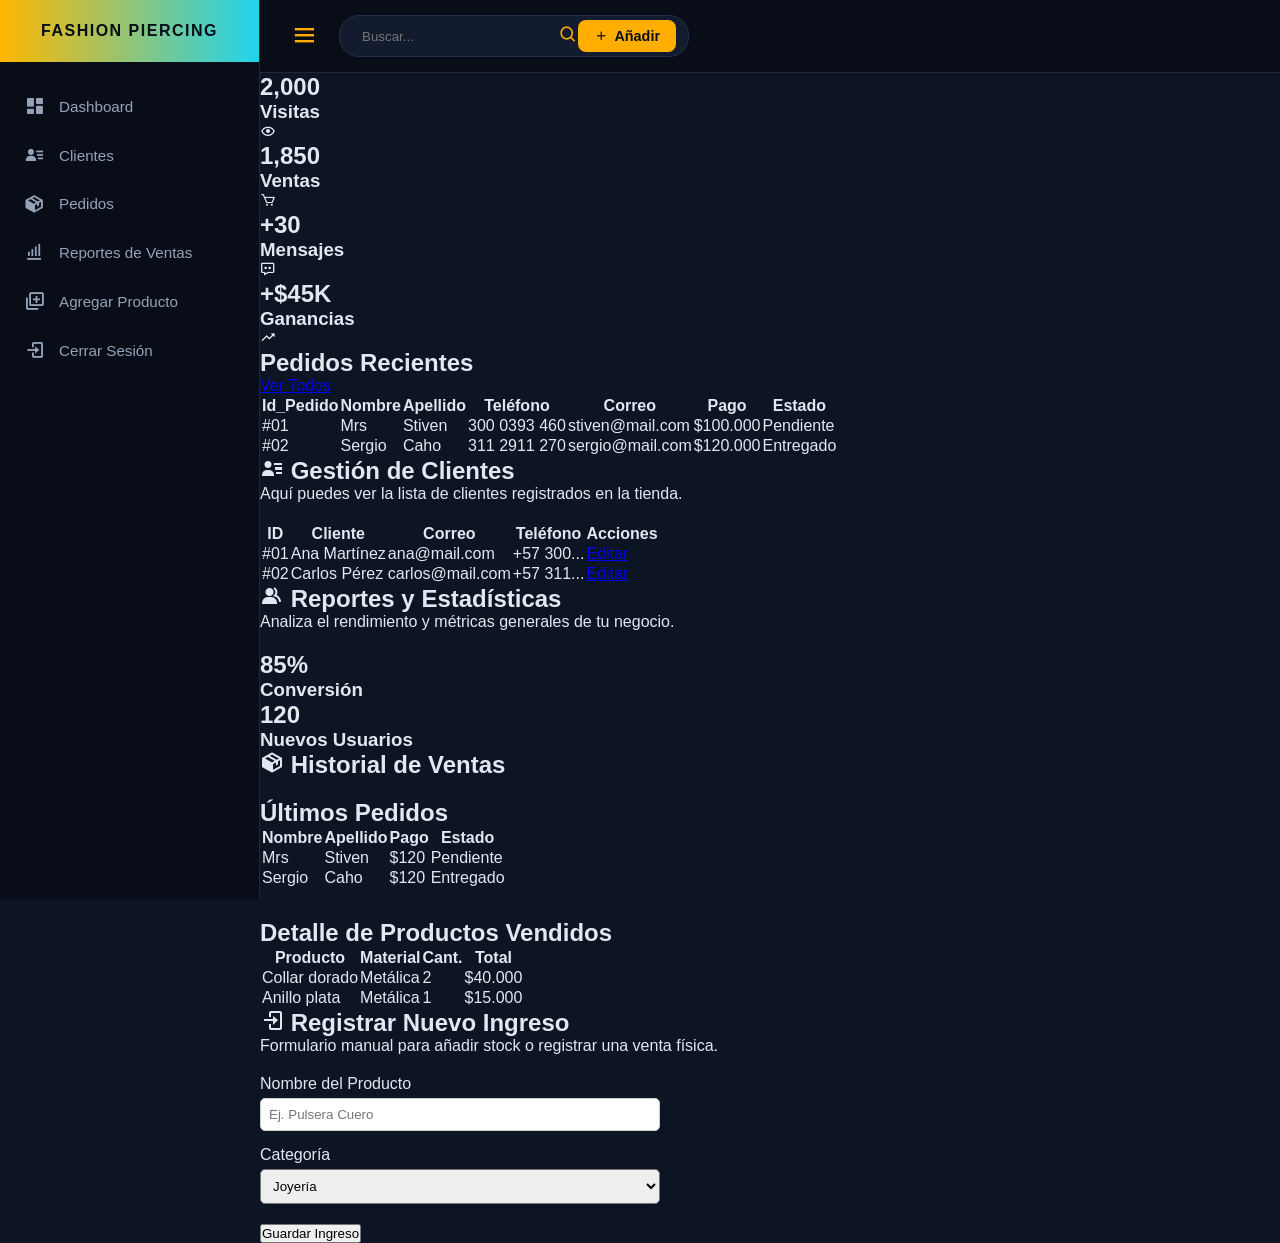
<file: templates/admin.html>
<!DOCTYPE html>
<html lang="es">
<head>
    <meta charset="UTF-8">
    <meta name="viewport" content="width=device-width, initial-scale=1.0">
    <title>Dashboard - Fashion Piercing</title>
    <link href='https://unpkg.com/boxicons@2.1.4/css/boxicons.min.css' rel='stylesheet'>
    <link rel="stylesheet" href="../static/css/style_admin.css">
</head>
<body>

    <input type="checkbox" id="menu-toggle-check" class="menu-checkbox">

    <aside class="sidebar" id="sidebar">
        <div class="brand-name">
            <h1>FASHION PIERCING</h1>
        </div>
        <nav class="con-menu">
            <ul>
                <li><a href="#dashboard-section"><i class='bx bxs-dashboard'></i> Dashboard</a></li>
                <li><a href="#clientes"><i class='bx bxs-user-detail'></i> Clientes</a></li>
                <li><a href="#Pedidos"><i class='bx bxs-package'></i> Pedidos</a></li>
                <li><a href="#reportes"><i class='bx bx-bar-chart-alt'></i> Reportes de Ventas</a></li>
                <li><a href="#agregar-producto"><i class='bx bx-add-to-queue'></i> Agregar Producto</a></li>
                <li><a href="#cerrar-sesion"><i class='bx bx-log-in'></i> Cerrar Sesión</a></li>
            </ul>
        </nav>
    </aside>

    <main class="main-content" id="main-content">
        <header class="header">
            <div class="header-left">
                <label for="menu-toggle-check" class="menu-toggle" id="menu-toggle">
                    <i class='bx bx-menu'></i>
                </label>
                <div class="search">
                    <input type="text" placeholder="Buscar..." id="searchInput">
                    <button type="button"><i class='bx bx-search'></i></button>  
                    <div class="dropdown">
                        <input type="checkbox" id="dropdown-toggle" class="dropdown-check">
                        <label for="dropdown-toggle" class="btn dropdown-btn">
                            <i class='bx bx-plus'></i> Añadir
                        </label>
                        <ul class="dropdown-menu">
                            <li><a href="#agregar-producto"><i class='bx bx-package'></i> Nuevo Producto</a></li>
                            <li><a href="#clientes"><i class='bx bx-user-plus'></i> Nuevo Cliente</a></li>
                            <li><a href="#reportes"><i class='bx bx-cart-add'></i> Registrar Venta</a></li>
                        </ul>
                    </div>
                </div>
            </div>
        </header>

        <div class="content-sections">

            <section id="dashboard-section" class="tab-content default-tab">
                <div class="cards">
                    <div class="card">
                        <div class="box">
                            <h2 class="card-number">2,000</h2>
                            <h3>Visitas</h3>
                        </div>
                        <div class="icon-case"><i class='bx bx-show'></i></div>
                    </div>
                    <div class="card">
                        <div class="box">
                            <h2 class="card-number">1,850</h2>
                            <h3>Ventas</h3>
                        </div>
                        <div class="icon-case"><i class='bx bx-cart'></i></div>
                    </div>
                    <div class="card">
                        <div class="box">
                            <h2 class="card-number">+30</h2>
                            <h3>Mensajes</h3>
                        </div>
                        <div class="icon-case"><i class='bx bx-message-dots'></i></div>
                    </div>
                    <div class="card">
                        <div class="box">
                            <h2 class="card-number">+$45K</h2>
                            <h3>Ganancias</h3>
                        </div>
                        <div class="icon-case"><i class='bx bx-trending-up'></i></div>
                    </div>
                </div>

                <div class="content-2">
                    <div class="table-container">
                        <div class="title">
                            <h2>Pedidos Recientes</h2>
                            <a href="#" class="btn-primary">Ver Todos</a>
                        </div>
                        <div class="table-responsive">
                            <table>
                                <thead>
                                    <tr><th>Id_Pedido</th><th>Nombre</th><th>Apellido</th><th>Teléfono</th><th>Correo</th><th>Pago</th><th>Estado</th></tr>
                                </thead>
                                <tbody>
                                    <tr><td>#01</td><td>Mrs</td><td>Stiven</td><td>300 0393 460</td><td>stiven@mail.com</td><td>$100.000</td><td><span class="estado">Pendiente</span></td></tr>
                                    <tr><td>#02</td><td>Sergio</td><td>Caho</td><td>311 2911 270</td><td>sergio@mail.com</td><td>$120.000</td><td><span class="estado entregado">Entregado</span></td></tr>
                                </tbody>
                            </table>
                        </div>
                    </div>
                </div>
            </section>

            <section id="clientes" class="tab-content">
                <div class="section-card">
                    <h2><i class='bx bxs-user-detail'></i> Gestión de Clientes</h2>
                    <p>Aquí puedes ver la lista de clientes registrados en la tienda.</p>
                    <div class="table-container" style="margin-top: 20px;">
                        <div class="table-responsive">
                            <table>
                                <thead>
                                    <tr><th>ID</th><th>Cliente</th><th>Correo</th><th>Teléfono</th><th>Acciones</th></tr>
                                </thead>
                                <tbody>
                                    <tr><td>#01</td><td>Ana Martínez</td><td>ana@mail.com</td><td>+57 300...</td><td><a href="#" class="btn-ver">Editar</a></td></tr>
                                    <tr><td>#02</td><td>Carlos Pérez</td><td>carlos@mail.com</td><td>+57 311...</td><td><a href="#" class="btn-ver">Editar</a></td></tr>
                                </tbody>
                            </table>
                        </div>
                    </div>
                </div>
            </section>

            <section id="reportes" class="tab-content">
                <div class="section-card">
                    <h2><i class='bx bxs-group'></i> Reportes y Estadísticas</h2>
                    <p>Analiza el rendimiento y métricas generales de tu negocio.</p>
                    <div class="cards" style="padding: 20px 0 0 0;">
                        <div class="card">
                            <div class="box"><h2>85%</h2><h3>Conversión</h3></div>
                        </div>
                        <div class="card">
                            <div class="box"><h2>120</h2><h3>Nuevos Usuarios</h3></div>
                        </div>
                    </div>
                </div>
            </section>

            <section id="Pedidos" class="tab-content">
                <div class="section-card">
                    <h2><i class='bx bxs-package'></i> Historial de Ventas</h2>
                    <div class="table-container" style="margin-top: 20px;">
                        
                        <div class="title">
                            <h2>Últimos Pedidos</h2>
                        </div>
                        <div class="table-responsive">
                            <table>
                                <thead>
                                    <tr><th>Nombre</th><th>Apellido</th><th>Pago</th><th>Estado</th></tr>
                                </thead>
                                <tbody>
                                    <tr><td>Mrs</td><td>Stiven</td><td>$120</td><td><span class="estado">Pendiente</span></td></tr>
                                    <tr><td>Sergio</td><td>Caho</td><td>$120</td><td><span class="estado entregado">Entregado</span></td></tr>
                                </tbody>
                            </table>
                        </div>

                        <div class="title" style="margin-top: 30px;">
                            <h2>Detalle de Productos Vendidos</h2>
                        </div>
                        <div class="table-responsive">
                            <table>
                                <thead>
                                    <tr><th>Producto</th><th>Material</th><th>Cant.</th><th>Total</th></tr>
                                </thead>
                                <tbody>
                                    <tr><td>Collar dorado</td><td>Metálica</td><td>2</td><td>$40.000</td></tr>
                                    <tr><td>Anillo plata</td><td>Metálica</td><td>1</td><td>$15.000</td></tr>
                                </tbody>
                            </table>
                        </div>

                    </div>
                </div>
            </section>

            <section id="agregar-producto" class="tab-content">
                <div class="section-card">
                    <h2><i class='bx bx-log-in'></i> Registrar Nuevo Ingreso</h2>
                    <p>Formulario manual para añadir stock o registrar una venta física.</p>
                    <form style="max-width: 400px; margin-top: 20px;">
                        <div class="form-group" style="margin-bottom: 15px;">
                            <label style="display:block; margin-bottom: 5px;">Nombre del Producto</label>
                            <input type="text" placeholder="Ej. Pulsera Cuero" style="width:100%; padding: 8px; border-radius: 5px; border: 1px solid #ccc;">
                        </div>
                        <div class="form-group" style="margin-bottom: 20px;">
                            <label style="display:block; margin-bottom: 5px;">Categoría</label>
                            <select style="width:100%; padding: 8px; border-radius: 5px;"><option>Joyería</option><option>Accesorio</option></select>
                        </div>
                        <button type="button" class="btn">Guardar Ingreso</button>
                    </form>
                </div>
            </section>

        </div>
    </main>
</body>
</html>
</file>
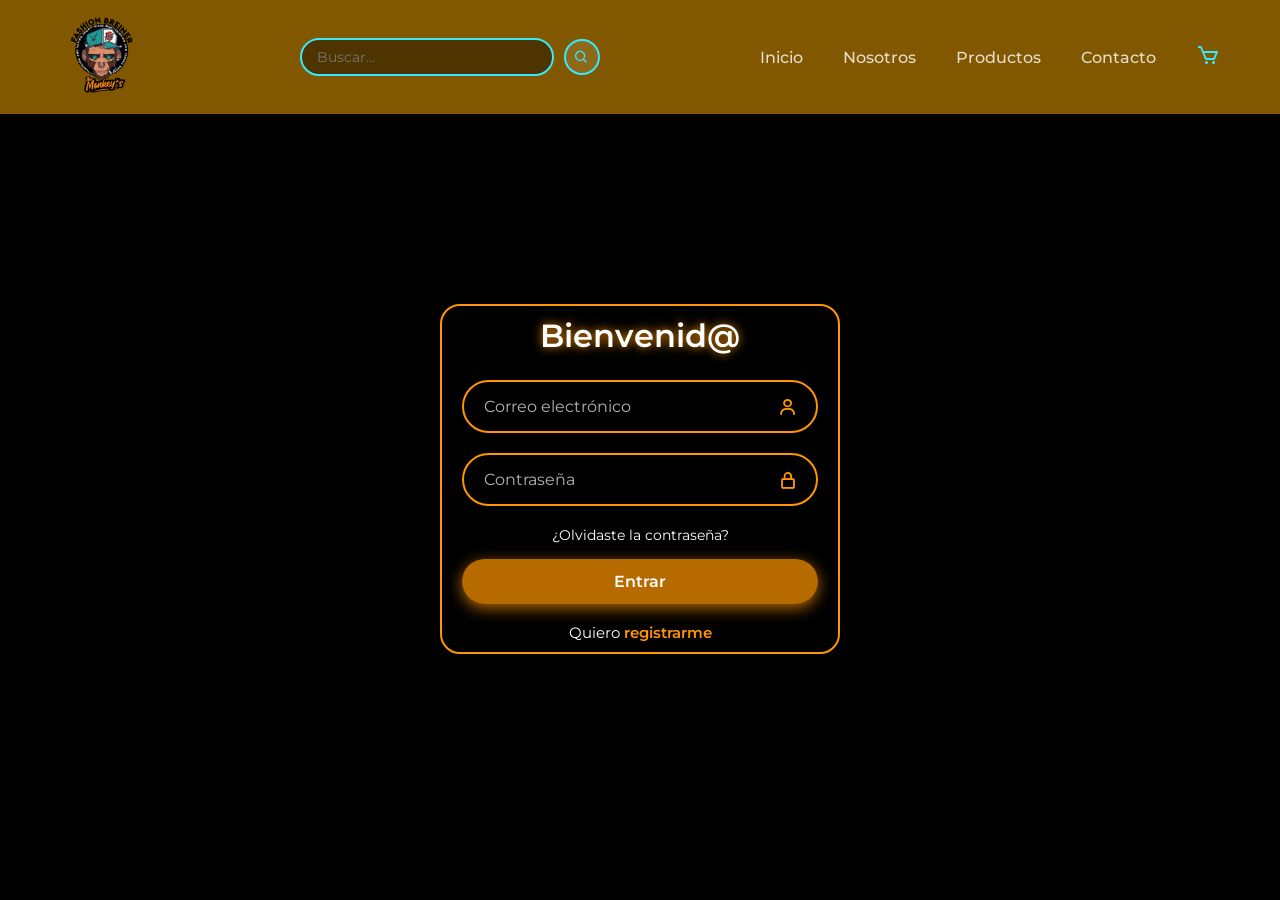
<file: templates/login.html>
<!DOCTYPE html>
<html lang="es">
<head>
    <meta charset="UTF-8">
    <meta name="viewport" content="width=device-width, initial-scale=1.0">
    <title>Inicio de Sesión - Fashion</title>
    <link rel="preconnect" href="https://fonts.googleapis.com">
    <link rel="preconnect" href="https://fonts.gstatic.com" crossorigin>
    <link href="https://fonts.googleapis.com/css2?family=Montserrat:wght@300;400;500;600;700&display=swap" rel="stylesheet">
    <link rel="stylesheet" href="../static/css/style_login.css">
    <link href='https://unpkg.com/boxicons@2.1.4/css/boxicons.min.css' rel='stylesheet'>
</head>
<body>

    <header class="header">
        <nav class="nav">
            <div class="logo">
                <img src="../static/img/logo_fashion.png" alt="Logo Fashion Breiner" width="80px">
            </div>
            <div class="search">
                <input type="text" placeholder="Buscar..." id="searchInput">
                <button type="button"><i class='bx bx-search'></i></button>  
            </div>
            <ul class="nav-links">
                <li><a href="/">Inicio</a></li>
                <li><a href="/">Nosotros</a></li>
                <li><a href="/">Productos</a></li>
                <li><a href="/">Contacto</a></li>
                <li>
                    <a href="#carrito" class="cart-icon">
                        <i class='bx bx-cart' id="icarrito"></i>
                    </a>
                </li>
            </ul>
            
            <div class="mobile-menu-btn" id="mobileMenuBtn">
                <span></span>
                <span></span>   
                <span></span>
            </div>
            
            <div class="mobile-menu" id="mobileMenu">
                <a href="/">Inicio</a>
                <a href="/">Productos</a>
                <a href="/">Nosotros</a>
                <a href="/">Contacto</a>
                <a href="/">Carrito</a>
            </div>
        </nav>
    </header>

    <main class="main-content">
        <video autoplay muted id="videoFondo">
            <source src="../static/img/fondo_login.mp4" type="video/mp4">
        </video>

        <div class="formulario">
            <h1>Bienvenid@</h1>
            <form action="/iniciar_sesion" method="POST">
                <div class="datos">
                    <input type="email" name="correo" required placeholder="Correo electrónico"> 
                    <i class='bx bx-user'></i>
                </div>
                <div class="datos">
                    <input type="password" name="contraseña" required placeholder="Contraseña">
                    <i class='bx bx-lock-alt'></i>
                </div>
                <div class="recordar">
                    <a href="#">¿Olvidaste la contraseña?</a>
                </div>
                <button class="boton" type="submit">Entrar</button>
                <div class="registrase">
                    <p>Quiero <a href="/registro">registrarme</a></p>
                </div>
            </form>
        </div>
    </main>

    <script src="../static/js/login.js"></script>
</body>
</html>
</file>
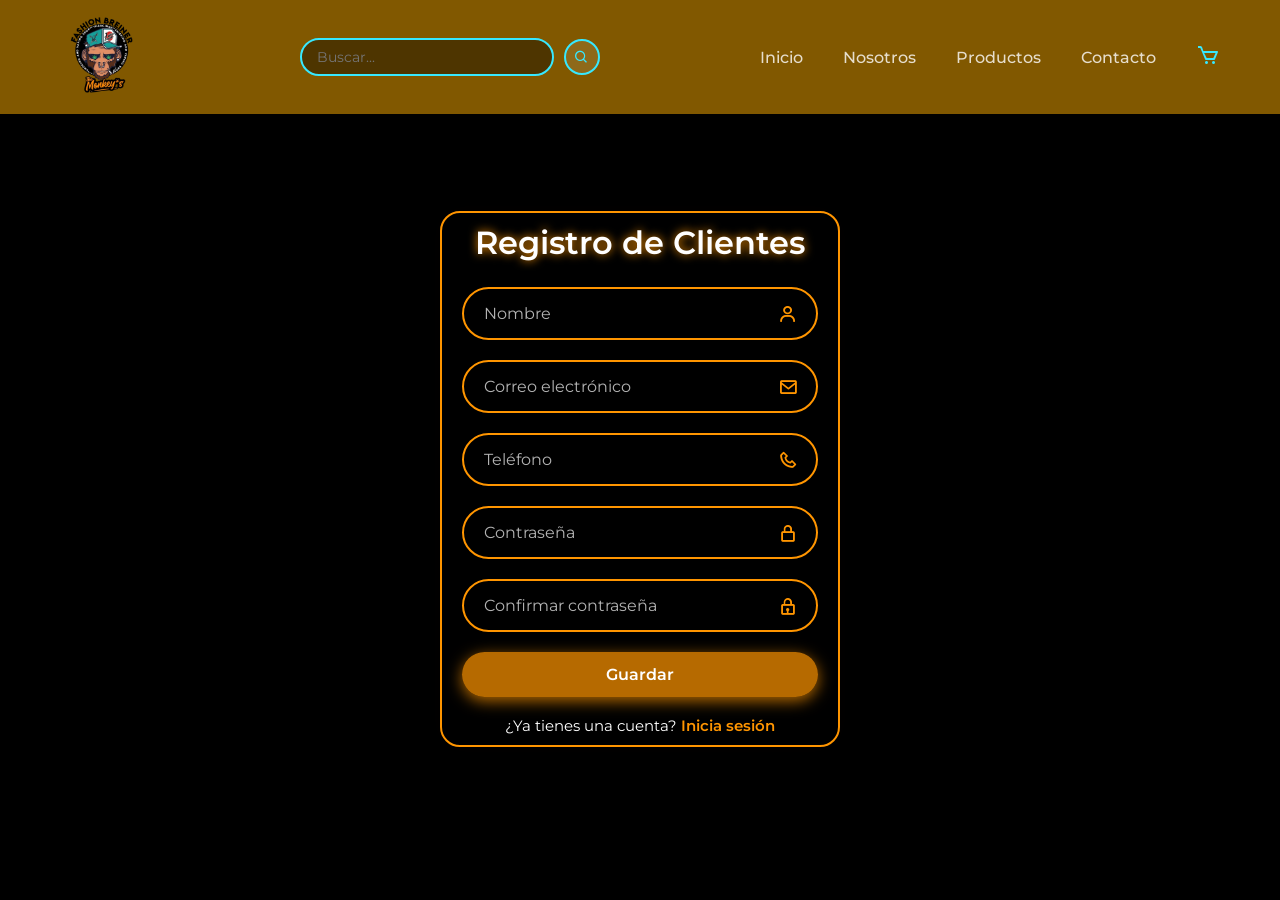
<file: templates/registro.html>
<!DOCTYPE html>
<html lang="es">
<head>
    <meta charset="UTF-8">
    <meta name="viewport" content="width=device-width, initial-scale=1.0">
    <title>Registro - Fashion</title>
    <link rel="preconnect" href="https://fonts.googleapis.com">
    <link rel="preconnect" href="https://fonts.gstatic.com" crossorigin>
    <link href="https://fonts.googleapis.com/css2?family=Montserrat:wght@300;400;500;600;700&display=swap" rel="stylesheet">
    <link rel="stylesheet" href="../static/css/style_login.css">
    <link href='https://unpkg.com/boxicons@2.1.4/css/boxicons.min.css' rel='stylesheet'>
</head>
<body>

    <header class="header">
        <nav class="nav">
            <div class="logo">
                <img src="../static/img/logo_fashion.png" alt="Logo Fashion Breiner" width="80px">
            </div>
            <div class="search">
                <input type="text" placeholder="Buscar..." id="searchInput">
                <button type="button"><i class='bx bx-search'></i></button>  
            </div>
            <ul class="nav-links">
                <li><a href="/">Inicio</a></li>
                <li><a href="/">Nosotros</a></li>
                <li><a href="/">Productos</a></li>
                <li><a href="/">Contacto</a></li>
                <li>
                    <a href="#carrito" class="cart-icon">
                        <i class='bx bx-cart' id="icarrito"></i>
                    </a>
                </li>
            </ul>
            
            <div class="mobile-menu-btn" id="mobileMenuBtn">
                <span></span>
                <span></span>  
                <span></span>
            </div>
            
            <div class="mobile-menu" id="mobileMenu">
                <a href="/">Inicio</a>
                <a href="/">Productos</a>
                <a href="/">Nosotros</a>
                <a href="/">Contacto</a>
                <a href="/">Carrito</a>
            </div>
        </nav>
    </header>

    <main class="main-content">
        <video autoplay muted id="videoFondo">
            <source src="../static/img/fondo_login.mp4" type="video/mp4">
        </video>

        <div class="formulario">
            <h1>Registro de Clientes</h1>
            <form action="/guardar_cliente" method="POST">
                <div class="datos">
                    <input type="text" name="nombre" placeholder="Nombre" required>
                    <i class='bx bx-user'></i>
                </div>
                <div class="datos">
                    <input type="email" name="correo" placeholder="Correo electrónico" required>
                    <i class='bx bx-envelope'></i>
                </div>
                <div class="datos">
                    <input type="text" name="telefono" placeholder="Teléfono">
                    <i class='bx bx-phone'></i>
                </div>
                <div class="datos">
                    <input type="password" name="contraseña" placeholder="Contraseña" required>
                    <i class='bx bx-lock-alt'></i>
                </div>
                <div class="datos">
                    <input type="password" name="confirmar_password" placeholder="Confirmar contraseña" required>
                    <i class='bx bx-lock'></i>
                </div>
                
                <button class="boton" type="submit">Guardar</button>

                <div class="registrase">
                    <p>¿Ya tienes una cuenta? <a href="/login">Inicia sesión</a></p>
                </div>
            </form>
        </div>
    </main>

    <script src="../static/js/login.js"></script>
</body>
</html>
</file>
<file: static/css/style_admin.css>
:root {
    --orange: #ffae00;
    --black: #000220;
    --blue: #37e8ff;
    --white: #ffffff;
    --dark: #1a1a2e;
    --card-bg: #131b2e;
    --border-color: #1e293b;
    --transition: all 0.3s ease;
}

@import url('https://fonts.googleapis.com/css2?family=Poppins:wght@300;400;500;600;700&display=swap');

/* --- Reset y Estilos Globales --- */
* {
    margin: 0;
    padding: 0;
    box-sizing: border-box;
    font-family: 'Poppins', sans-serif;
}

body {
    display: flex;
    background-color: #0d1424;
    color: #e2e8f0;
    min-height: 100vh;
    overflow-x: hidden;
}

/* Ocultar checkboxes de control */
.menu-checkbox, .dropdown-check {
    display: none;
}

/* --- Control del Checkbox para Sidebar --- */
.menu-checkbox:checked ~ .sidebar {
    left: -260px;
}

.menu-checkbox:checked ~ .main-content {
    margin-left: 0;
}

/* Mostrar menú desplegable al marcar el checkbox de Añadir */
.dropdown-check:checked ~ .dropdown-menu {
    display: block;
}

/* --- Barra Lateral (Sidebar) --- */
.sidebar {
    width: 260px;
    background-color: #080d18;
    min-height: 100vh;
    display: flex;
    flex-direction: column;
    border-right: 1px solid var(--border-color);
    position: fixed;
    top: 0;
    left: 0;
    z-index: 100;
    transition: var(--transition);
}

.brand-name {
    padding: 22px 15px;
    background: linear-gradient(90deg, #ffb700, #22d3ee);
    text-align: center;
}

.brand-name h1 {
    font-size: 1rem;
    font-weight: 800;
    color: #080d18;
    letter-spacing: 1.5px;
    margin: 0;
}

.con-menu {
    padding: 20px 0;
}

.con-menu ul {
    list-style: none;
    padding: 0;
    margin: 0;
}

.con-menu ul li a {
    display: flex;
    align-items: center;
    gap: 14px;
    padding: 14px 24px;
    color: #94a3b8;
    text-decoration: none;
    font-size: 0.95rem;
    font-weight: 500;
    transition: all 0.25s ease;
}

.con-menu ul li a i {
    font-size: 1.3rem;
}

.con-menu ul li a:hover {
    color: #ffffff;
    background-color: #131b2e;
    border-left: 4px solid #ffb700;
}

/* --- Contenido Principal (Alineación corregida) --- */
.main-content {
    margin-left: 260px;
    flex: 1;
    background-color: #0d1424;
    min-height: 100vh;
    display: flex;
    flex-direction: column;
    align-items: stretch; /* Corregido: se estira a todo el ancho disponible */
    width: calc(100% - 260px);
    transition: var(--transition);
}

/* --- Header Superior --- */
.header {
    width: 100%;
    background-color: #080d18;
    padding: 15px 30px;
    border-bottom: 1px solid var(--border-color);
    display: flex;
    align-items: center;
    justify-content: space-between;
    position: sticky;
    top: 0;
    z-index: 90;
}

.header-left {
    display: flex;
    align-items: center;
    gap: 20px;
    width: 100%;
}

.menu-toggle {
    font-size: 1.8rem;
    color: var(--orange);
    cursor: pointer;
    display: flex;
    align-items: center;
}

/* Buscador */
.search {
    display: flex;
    align-items: center;
    background-color: #131b2e;
    border: 1px solid #23304d;
    border-radius: 20px;
    padding: 4px 12px;
    max-width: 350px;
    width: 100%;
}

.search input {
    background: transparent;
    border: none;
    outline: none;
    color: #ffffff;
    padding: 6px 10px;
    width: 100%;
}

.search button {
    background: transparent;
    border: none;
    color: var(--orange);
    font-size: 1.2rem;
    cursor: pointer;
}

/* Desplegable Añadir */
.dropdown {
    position: relative;
}

.dropdown-btn {
    background-color: var(--orange);
    color: #080d18;
    padding: 8px 16px;
    border-radius: 8px;
    font-weight: 700;
    cursor: pointer;
    display: flex;
    align-items: center;
    gap: 6px;
    font-size: 0.9rem;
    user-select: none;
    transition: var(--transition);
}

.dropdown-btn:hover {
    background-color: #e0a200;
}

.dropdown-menu {
    position: absolute;
    top: 110%;
    left: 0;
    background-color: #131b2e;
    border: 1px solid var(--border-color);
    border-radius: 8px;
    list-style: none;
    width: 180px;
    display: none;
    box-shadow: 0 8px 20px rgba(0,0,0,0.4);
    z-index: 10;
}

.dropdown-menu li a {
    display: flex;
    align-items: center;
    gap: 8px;
    padding: 10px 15px;
    color: #e2e8f0;
    text-decoration: none;
    font-size: 0.85rem;
    transition: background 0.2s;
}

.dropdown-menu li a:hover {
    background-color: var(--border-color);
    color: var(--orange);
}


/* --- Media Queries Responsive --- */
@media (max-width: 900px) {
    .sidebar {
        left: -260px;
    }
    .main-content {
        margin-left: 0;
        width: 100%;
    }
    .menu-checkbox:checked ~ .sidebar {
        left: 0;
    }
}

@media (max-width: 600px) {
    .content-sections {
        padding: 15px;
    }
    .cards {
        grid-template-columns: 1fr;
    }
    .header {
        padding: 15px;
    }
    .search {
        max-width: 180px;
    }
}
</file>
<file: static/css/style_login.css>
:root {
    --orange: #ffae00;
    --black: #000220;
    --blue: #37e8ff;
    --white: #fff;
    --dark: #1a1a2e;
    --card-bg: #16213e;
    --transition: all 0.3s ease;
}
* {
    margin: 0;
    padding: 0;
    font-family: 'Montserrat', sans-serif;
    box-sizing: border-box;
}

body {
    min-height: 100vh;
    background-color: #000000; 
    overflow-x: hidden;
} 

#videoFondo {
    position: fixed;
    right: 0;
    bottom: 0;
    width: 100%;
    height: 95%;
    z-index: -1; 
    object-fit: cover;
}
a { text-decoration: none; }
li { list-style: none; }
/* --- HEADER Y NAVEGACIÓN --- */

.header {
    background: #ffae0081;
    backdrop-filter: blur(10px);
    -webkit-backdrop-filter: blur(10px);
    position: sticky;
    top: 0;
    width: 100%;
    z-index: 1000;
    box-shadow: 0 2px 15px rgba(0,0,0,0.4);
}

.nav {
    max-width: 1200px;
    margin: 0 auto;
    padding: 15px 20px;
    display: flex;
    align-items: center;
    justify-content: space-between;
    position: relative;
    gap: 15px;
}

.nav-links  {
    display: flex;
    align-items: center;
    gap: 40px;
    text-decoration: none;
}

.nav-links a {
    color: rgba(255, 255, 255, 0.8);
    font-weight: 500;
    transition: var(--transition);
}

.nav-links a:hover { color: var(--orange); }
.cart-icon i { font-size: 24px; color: var(--blue); }

.btn-login-nav {
    border: 2px solid var(--orange);
    padding: 6px 15px;
    border-radius: 20px;
    color: var(--orange) !important;
    font-weight: 600;
    transition: var(--transition);
}
.btn-login-nav:hover {
    background: var(--orange);
    color: var(--black) !important;
}

/* --- Buscador --- */
.search {
    display: flex;
    align-items: center;
    gap: 10px;
    width: 100%;
    max-width: 300px;
}

.search input {
    width: 100%;
    padding: 8px 15px;
    border: 2px solid var(--blue);
    border-radius: 25px;
    background: rgba(0, 0, 0, 0.4);
    color: var(--white);
    font-size: 0.9rem;
    transition: var(--transition);
}

.search input:focus {
    outline: none;
    border-color: var(--orange);
    background: rgba(0, 0, 0, 0.6);
}

.search button {
    background: rgba(255, 255, 255, 0.1);
    border: 2px solid var(--blue);
    padding: 8px;
    border-radius: 50%;
    cursor: pointer;
    color: var(--blue);
    font-size: 16px;
    transition: var(--transition);
    display: flex;
    align-items: center;
    justify-content: center;
}
.search button:hover {
    background: var(--blue);
    color: var(--black);
}

.main-content {
    display: flex;
    justify-content: center;
    align-items: center;
    min-height: calc(90vh - 80px); 
    padding: 20px;
}

.formulario {
    width: 100%;
    max-width: 400px;
    text-align: center;
    background: rgba(255, 255, 255, 0);
    border: 2px solid rgb(255, 149, 0);
    backdrop-filter: blur(12px);
    -webkit-backdrop-filter: blur(12px);
    box-shadow: 0 0 25px rgba(255, 149, 0, 0.01);
    color: #ffffff;
    border-radius: 20px;
    padding: 10px 20px;
}

.formulario h1 {
    margin-bottom: 25px;
    font-weight: 600;
    text-shadow: 0 0 10px rgb(255, 149, 0);
}

.datos {
    position: relative; 
    margin: 20px 0;
    width: 100%;
}

.datos input {
    width: 100%;
    padding: 15px 45px 15px 20px; 
    background: transparent;
    border: 2px solid rgb(255, 149, 0);
    border-radius: 40px;
    outline: none;
    font-size: 16px;
    color: #ffffff;
    transition: all 0.3s ease;
}

.datos input:focus {
    box-shadow: 0 0 15px rgb(255, 149, 0);
    background: rgba(255, 149, 0, 0.05);
}

.datos input::placeholder {
    color: rgba(255, 255, 255, 0.7);
}

.datos i {
    position: absolute;
    right: 20px;
    top: 50%;
    transform: translateY(-50%); 
    font-size: 20px;
    color: rgb(255, 149, 0);
}

.recordar {
    display: center;
    justify-content: flex-end;
    margin: 15px 0;
    font-size: 14px;
}

.recordar a {
    color: #ffffff;
    text-decoration: none;
    transition: 0.3s;
}

.recordar a:hover {
    color: #37fff8;
    text-decoration: underline;
}

.boton {
    width: 100%;
    height: 45px;
    background: rgba(255, 149, 0, 0.714);
    border: none;
    border-radius: 40px;
    box-shadow: 0 4px 15px rgba(255, 149, 0, 0.699);
    cursor: pointer;
    font-size: 16px;
    color: #ffffff;
    font-weight: 600;
    transition: transform 0.2s, background 0.3s;
}

.boton:hover {
    background: #ffaa33;
    transform: scale(1.02);
}

.registrase {
    font-size: 14.5px;
    margin-top: 20px;
}

.registrase a {
    color: rgb(255, 149, 0);
    text-decoration: none;
    font-weight: 600;
    transition: 0.3s;
}

.registrase a:hover {
    color: #37fff8;
    text-decoration: underline;
}

/* --- MENÚ MÓVIL --- */
@media (min-width: 768px) {
    .nav-links { display: flex; }
    .mobile-menu { display: none !important; }
    .mobile-menu-btn { display: none; }
}

@media (max-width: 767px) {
    .nav-links { display: none; }
    
    .mobile-menu-btn {
        display: flex;
        flex-direction: column;
        justify-content: space-between;
        width: 30px;
        height: 21px;
        cursor: pointer;
        z-index: 1001;
    }

    .mobile-menu-btn span {
        width: 100%;
        height: 3px;
        background: #ffffff;
        transition: 0.3s ease;
        border-radius: 2px;
    }

    .mobile-menu-btn.active span:nth-child(1) {
        transform: translateY(9px) rotate(45deg);
    }
    .mobile-menu-btn.active span:nth-child(2) {
        opacity: 0;
    }
    .mobile-menu-btn.active span:nth-child(3) {
        transform: translateY(-9px) rotate(-45deg);
    }

    .mobile-menu {
        display: none;
        position: absolute;
        top: 100%;
        left: 0;
        width: 100%;
        background: rgba(255, 149, 0, 0.95);
        backdrop-filter: blur(10px);
        -webkit-backdrop-filter: blur(10px);
        box-shadow: 0 4px 10px rgba(0,0,0,0.2);
        padding: 1rem 0;
        flex-direction: column;
    }

    .mobile-menu.active {
        display: flex;
    }

    .mobile-menu a {
        color: white;
        padding: 1rem 2rem;
        text-decoration: none;
        font-weight: 500;
        border-bottom: 1px solid rgba(255,255,255,0.1);
    }
    
    .mobile-menu a:hover {
        background: rgba(255,255,255,0.1);
        color: #37fff8;
    }
}
</file>
